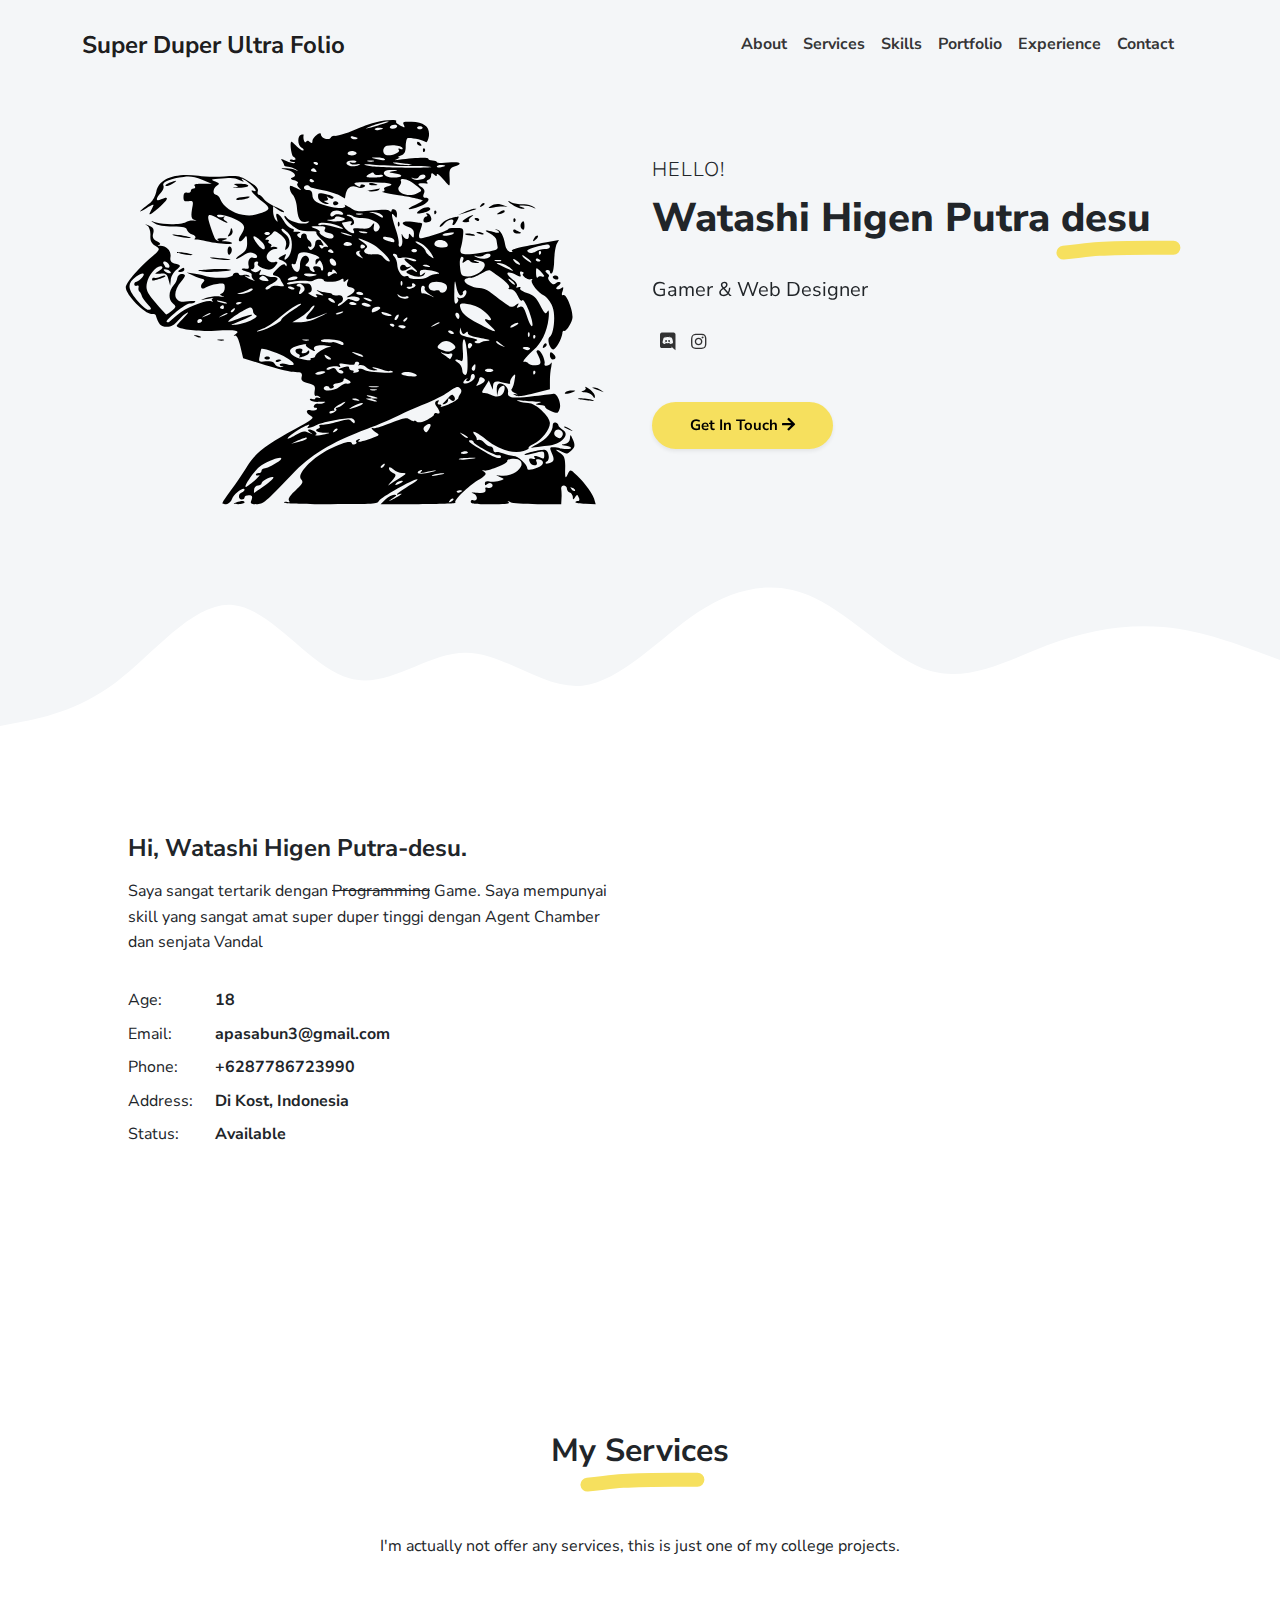
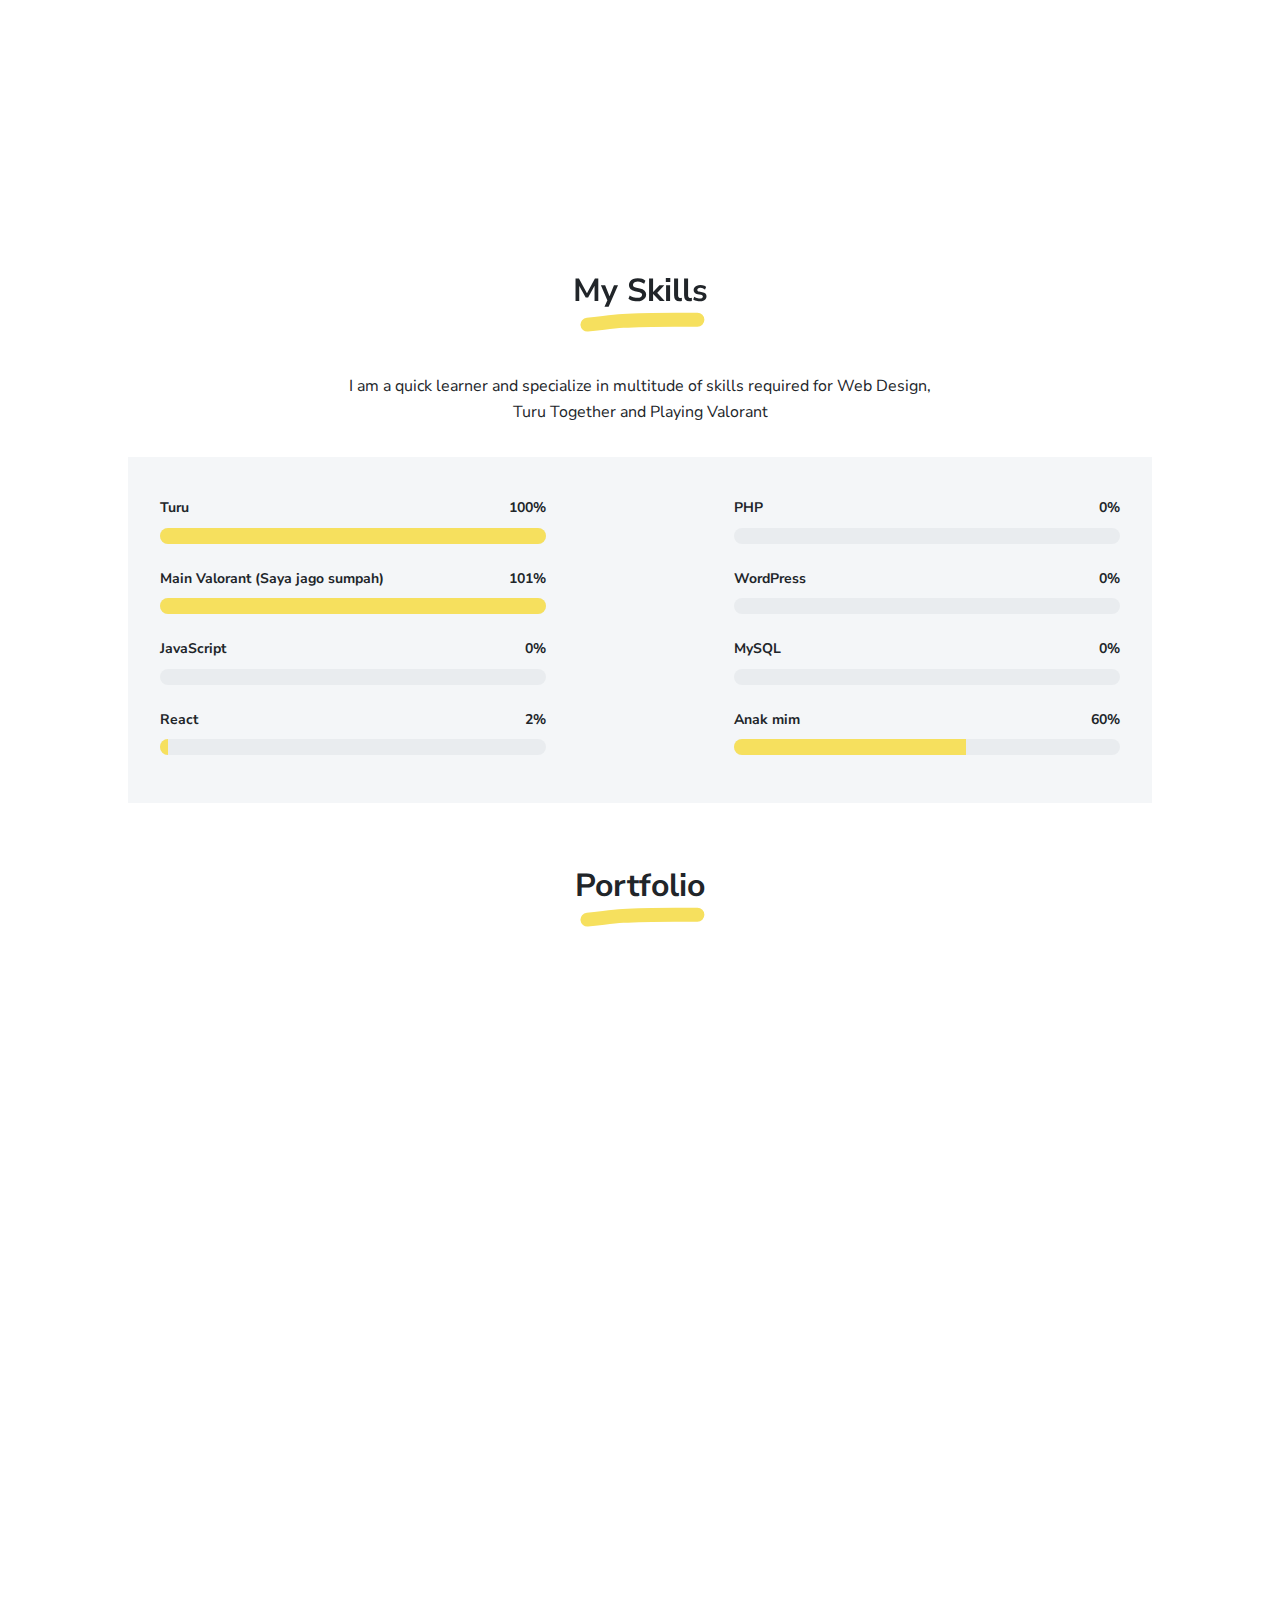
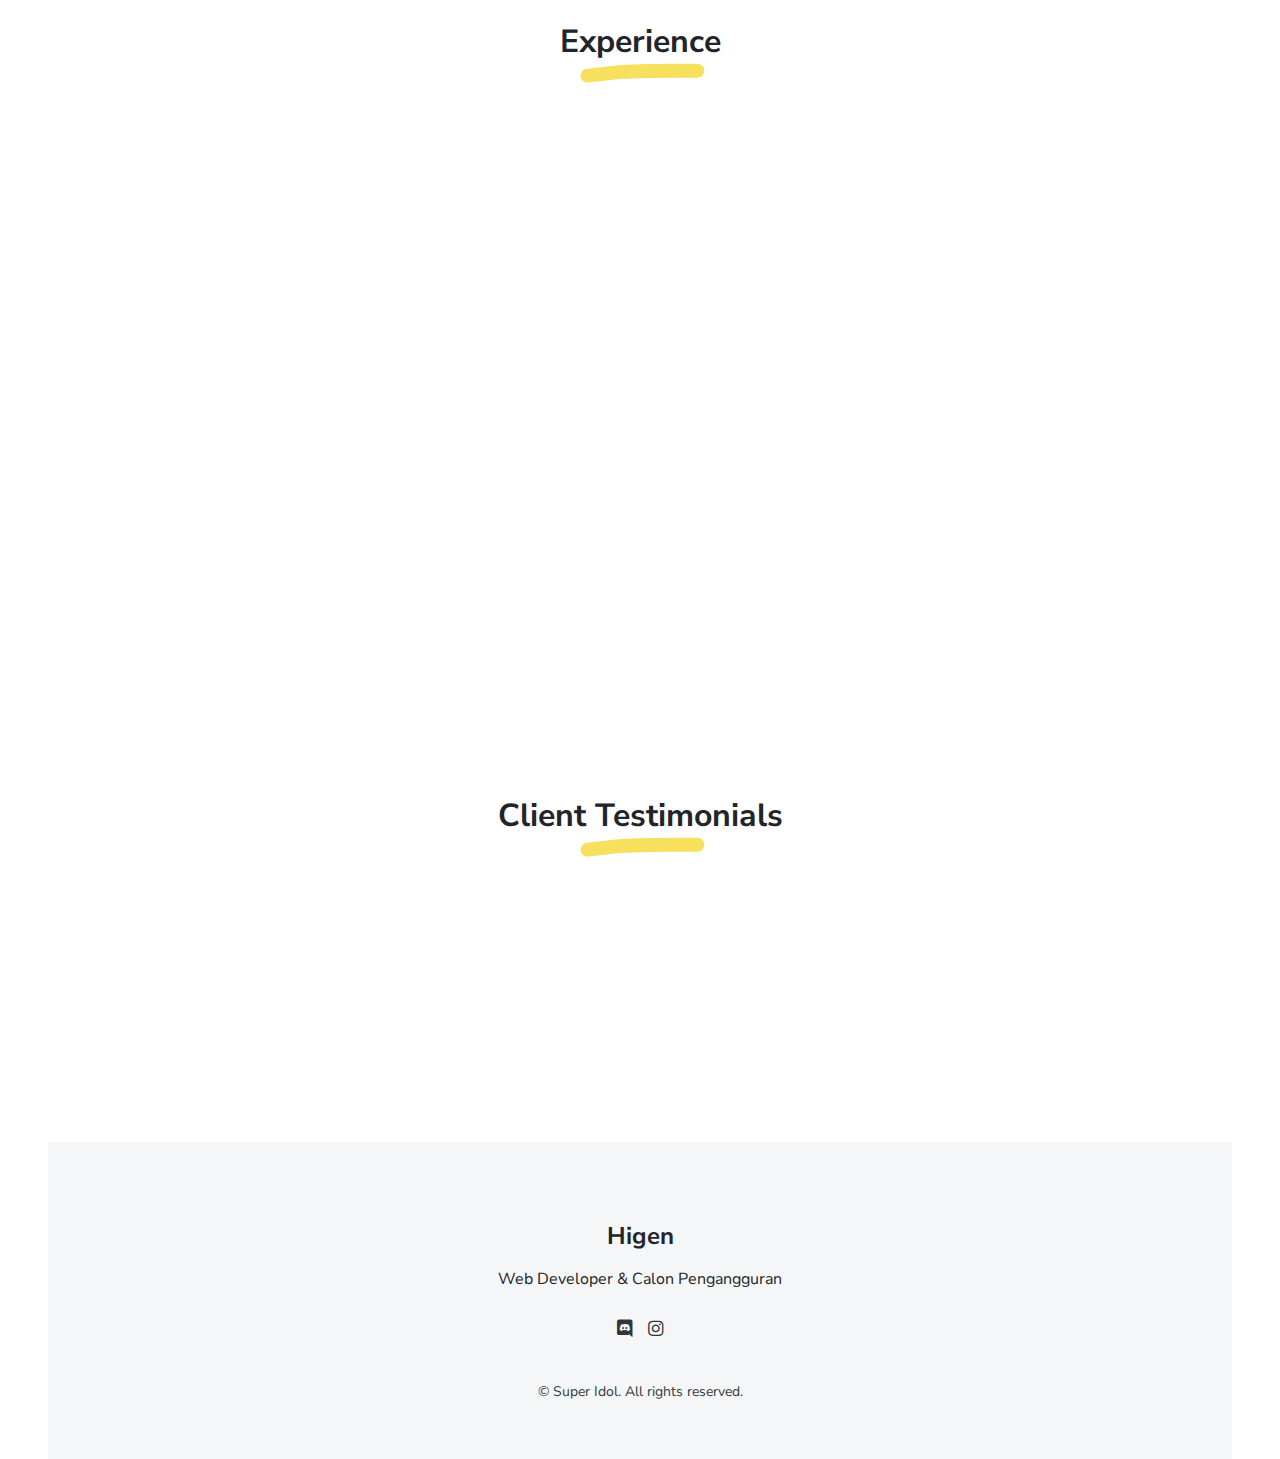
<file: Tugas Lab PW6/index.html>
<!DOCTYPE html>
<!-- upto 2 directory depth-->
<html lang="en-US">
  <head>
    <meta charset="UTF-8">
    <meta http-equiv="X-UA-Compatible" content="IE=edge">
    <meta name="viewport" content="width=device-width, initial-scale=1">
    <title>Super Folio</title>
    <link rel="preconnect" href="https://fonts.gstatic.com" crossorigin="crossorigin"/>
    <link rel="preload" as="style" href="https://fonts.googleapis.com/css2?family=Nunito+Sans:wght@300;400;700;800&amp;display=swap"/>
    <link rel="stylesheet" href="https://fonts.googleapis.com/css2?family=Nunito+Sans:wght@300;400;700;800&amp;display=swap" media="print" onload="this.media='all'"/>
    <noscript>
      <link rel="stylesheet" href="https://fonts.googleapis.com/css2?family=Nunito+Sans:wght@300;400;700;800&amp;display=swap"/>
    </noscript>
    <link href="./css/font-awesome/css/all.min.css?ver=1.2.0" rel="stylesheet">
    <link href="./css/bootstrap-icons/bootstrap-icons.css?ver=1.2.0" rel="stylesheet">
    <link href="./css/bootstrap.min.css?ver=1.2.0" rel="stylesheet">
    <link href="./css/aos.css?ver=1.2.0" rel="stylesheet">
    <link href="./css/main.css?ver=1.2.0" rel="stylesheet">
    <noscript>
      <style type="text/css">
        [data-aos] {
            opacity: 1 !important;
            transform: translate(0) scale(1) !important;
        }
      </style>
    </noscript>
  </head>
  <body id="top">
    <header class="bg-light">
      <nav class="navbar navbar-expand-lg navbar-light bg-light" id="header-nav" role="navigation">
        <div class="container"><a class="link-dark navbar-brand site-title mb-0" href="#">Super Duper Ultra Folio</a>
          <button class="navbar-toggler" type="button" data-bs-toggle="collapse" data-bs-target="#navbarSupportedContent" aria-controls="navbarSupportedContent" aria-expanded="false" aria-label="Toggle navigation"><span class="navbar-toggler-icon"></span></button>
          <div class="collapse navbar-collapse" id="navbarSupportedContent">
            <ul class="navbar-nav ms-auto me-2">
              <li class="nav-item"><a class="nav-link" href="#about">About</a></li>
              <li class="nav-item"><a class="nav-link" href="#services">Services</a></li>
              <li class="nav-item"><a class="nav-link" href="#skills">Skills</a></li>
              <li class="nav-item"><a class="nav-link" href="#portfolio">Portfolio</a></li>
              <li class="nav-item"><a class="nav-link" href="#experience">Experience</a></li>
              <li class="nav-item"><a class="nav-link" href="contact.html">Contact</a></li>
            </ul>
          </div>
        </div>
      </nav>
    </header>
    <div class="page-content">
      <div id="content">
<header>
  <div class="cover bg-light">
    <div class="container px-3">
      <div class="row">
        <div class="col-lg-6 p-2"><img class="img-fluid" src="images/illustrations/download.svg" alt="hello"/></div>
        <div class="col-lg-6">
          <div class="mt-5">
            <p class="lead text-uppercase mb-1">Hello!</p>
            <h1 class="intro-title marker" data-aos="fade-left" data-aos-delay="50">Watashi Higen Putra desu</h1>
            <p class="lead fw-normal mt-3" data-aos="fade-up" data-aos-delay="100">Gamer & Web Designer</p>
            <div class="social-nav" data-aos="fade-up" data-aos-delay="200">
              <nav role="navigation">
                <ul class="nav justify-content-left">
                  <li class="nav-item"><a class="nav-link" href="https://discordapp.com/users/464229688387305474" title="Discord"><i class="fab fa-discord"></i><span class="menu-title sr-only">Discord</span></a></li>
                  <li class="nav-item"><a class="nav-link" href="https://www.instagram.com/lreeee__/?hl=id" title="Instagram"><i class="fab fa-instagram"></i><span class="menu-title sr-only">Instagram</span></a></li>
                </ul>
              </nav>
            </div>
            <div class="mt-3" data-aos="fade-up" data-aos-delay="200"><a class="btn btn-primary shadow-sm mt-1 hover-effect" href="#contact">Get In Touch <i class="fas fa-arrow-right"></i></a></div>
          </div>
        </div>
      </div>
    </div>
  </div>
  <div class="wave-bg"></div>
</header>
<div class="section pt-4 px-3 px-lg-4" id="about">
  <div class="container-narrow">
    <div class="row">
      <div class="col-md-6">
        <h2 class="h4 my-2">Hi, Watashi Higen Putra-desu.</h2>
        <p>Saya sangat tertarik dengan <strike>Programming</strike> Game. Saya mempunyai skill yang sangat amat super duper tinggi dengan Agent Chamber dan senjata Vandal</p>
        <div class="row mt-3">
          <div class="col-sm-2">
            <div class="pb-1">Age:</div>
          </div>
          <div class="col-sm-10">
            <div class="pb-1 fw-bolder">18</div>
          </div>
          <div class="col-sm-2">
            <div class="pb-1">Email:</div>
          </div>
          <div class="col-sm-10">
            <div class="pb-1 fw-bolder">apasabun3@gmail.com</div>
          </div>
          <div class="col-sm-2">
            <div class="pb-1">Phone:</div>
          </div>
          <div class="col-sm-10">
            <div class="pb-1 fw-bolder">+6287786723990</div>
          </div>
          <div class="col-sm-2">
            <div class="pb-1">Address:</div>
          </div>
          <div class="col-sm-10">
            <div class="pb-1 fw-bolder">Di Kost, Indonesia</div>
          </div>
          <div class="col-sm-2">
            <div class="pb-1">Status:</div>
          </div>
          <div class="col-sm-10">
            <div class="pb-1 fw-bolder">Available</div>
          </div>
        </div>
      </div>
      <div class="col-md-5 offset-md-1" data-aos="fade-left" data-aos-delay="100"><img class="avatar img-fluid mt-2" src="images/avatar.jpg" width="400" height="400" alt="Walter Patterson"/></div>
    </div>
  </div>
</div>
<div class="section px-3 px-lg-4 pt-5" id="services">
  <div class="container-narrow">
    <div class="text-center mb-5">
      <h2 class="marker marker-center">My Services</h2>
    </div>
    <div class="text-center">
      <p class="mx-auto mb-3" style="max-width:600px"> I'm actually not offer any services, this is just one of my college projects.</p>
    </div>
    <div class="row py-3">
      <div class="col-md-3 text-center" data-aos="fade-up" data-aos-delay="100"><img class="mb-2" src="images/services/web-design.svg" width="96" height="96" alt="web design"/>
        <div class="h5">Web Design</div>
      </div>
      <div class="col-md-3 text-center" data-aos="fade-up" data-aos-delay="200"><img class="mb-2" src="images/services/YTTH.svg" width="96" height="96" alt="graphic design"/>
        <div class="h5">aq sukak mim</div>
      </div>
      <div class="col-md-3 text-center" data-aos="fade-up" data-aos-delay="300"><img class="mb-2" src="images/services/bed.svg" width="96" height="96" alt="ui-ux"/>
        <div class="h5">Turu Bareng</div>
      </div>
      <div class="col-md-3 text-center" data-aos="fade-up" data-aos-delay="400"><img class="mb-2" src="images/services/joypad.svg" width="96" height="96" alt="app development"/>
        <div class="h5">Gemer</div>
      </div>
    </div>
  </div>
</div>
<div class="section px-3 px-lg-4 pt-5" id="skills">
  <div class="container-narrow">
    <div class="text-center mb-5">
      <h2 class="marker marker-center">My Skills</h2>
    </div>
    <div class="text-center">
      <p class="mx-auto mb-3" style="max-width:600px">I am a quick learner and specialize in multitude of skills required for Web Design, Turu Together and Playing Valorant</p>
    </div>
    <div class="bg-light p-3">
      <div class="row">
        <div class="col-md-5">
          <div class="py-1">
            <div class="d-flex text-small fw-bolder"><span class="me-auto">Turu</span><span>100%</span></div>
            <div class="progress my-1">
              <div class="progress-bar bg-primary" role="progressbar" data-aos="zoom-in-right" data-aos-delay="100" data-aos-anchor=".skills-section" style="width: 100%" aria-valuenow="90" aria-valuemin="0" aria-valuemax="100"></div>
            </div>
          </div>
          <div class="py-1">
            <div class="d-flex text-small fw-bolder"><span class="me-auto">Main Valorant (Saya jago sumpah)</span><span>101%</span></div>
            <div class="progress my-1">
              <div class="progress-bar bg-primary" role="progressbar" data-aos="zoom-in-right" data-aos-delay="200" data-aos-anchor=".skills-section" style="width: 100%" aria-valuenow="90" aria-valuemin="0" aria-valuemax="100"></div>
            </div>
          </div>
          <div class="py-1">
            <div class="d-flex text-small fw-bolder"><span class="me-auto">JavaScript</span><span>0%</span></div>
            <div class="progress my-1">
              <div class="progress-bar bg-primary" role="progressbar" data-aos="zoom-in-right" data-aos-delay="300" data-aos-anchor=".skills-section" style="width: 0%" aria-valuenow="80" aria-valuemin="0" aria-valuemax="100"></div>
            </div>
          </div>
          <div class="py-1">
            <div class="d-flex text-small fw-bolder"><span class="me-auto">React</span><span>2%</span></div>
            <div class="progress my-1">
              <div class="progress-bar bg-primary" role="progressbar" data-aos="zoom-in-right" data-aos-delay="300" data-aos-anchor=".skills-section" style="width: 2%" aria-valuenow="75" aria-valuemin="0" aria-valuemax="100"></div>
            </div>
          </div>
        </div>
        <div class="col-md-5 offset-md-2">
          <div class="py-1">
            <div class="d-flex text-small fw-bolder"><span class="me-auto">PHP</span><span>0%</span></div>
            <div class="progress my-1">
              <div class="progress-bar bg-primary" role="progressbar" data-aos="zoom-in-right" data-aos-delay="400" data-aos-anchor=".skills-section" style="width: 0%" aria-valuenow="70" aria-valuemin="0" aria-valuemax="100"></div>
            </div>
          </div>
          <div class="py-1">
            <div class="d-flex text-small fw-bolder"><span class="me-auto">WordPress</span><span>0%</span></div>
            <div class="progress my-1">
              <div class="progress-bar bg-primary" role="progressbar" data-aos="zoom-in-right" data-aos-delay="500" data-aos-anchor=".skills-section" style="width: 0%" aria-valuenow="70" aria-valuemin="0" aria-valuemax="100"></div>
            </div>
          </div>
          <div class="py-1">
            <div class="d-flex text-small fw-bolder"><span class="me-auto">MySQL</span><span>0%</span></div>
            <div class="progress my-1">
              <div class="progress-bar bg-primary" role="progressbar" data-aos="zoom-in-right" data-aos-delay="600" data-aos-anchor=".skills-section" style="width: 0%" aria-valuenow="60" aria-valuemin="0" aria-valuemax="100"></div>
            </div>
          </div>
          <div class="py-1">
            <div class="d-flex text-small fw-bolder"><span class="me-auto">Anak mim</span><span>60%</span></div>
            <div class="progress my-1">
              <div class="progress-bar bg-primary" role="progressbar" data-aos="zoom-in-right" data-aos-delay="600" data-aos-anchor=".skills-section" style="width: 60%" aria-valuenow="60" aria-valuemin="0" aria-valuemax="100"></div>
            </div>
          </div>
        </div>
      </div>
    </div>
  </div>
</div>
<div class="section px-2 px-lg-4 pt-5" id="portfolio">
  <div class="container">
    <div class="text-center mb-5">
      <h2 class="marker marker-center">Portfolio </h2>
    </div>
    <div class="grid bp-gallery pb-3" data-aos="zoom-in-up" data-aos-delay="100">
      <div class="grid-sizer"></div>
      <div class="grid-item"><a href="https://dribbble.com">
          <figure class="portfolio-item"><img src="images/portfolio/1-small.gif" data-bp="images/portfolio/1.gif"/>
            <figcaption>
              <h4 class="h5 mb-0">Meme</h4>
              <div>👆😅</div>
            </figcaption>
          </figure></a></div>
      <div class="grid-item"><a href="https://github.com">
          <figure class="portfolio-item"><img src="images/portfolio/22-small.jpg" data-bp="images/portfolio/22.jpg" data-caption="Example of an optional caption."/>
            <figcaption> 
              <h4 class="h5 mb-0">Meme Jugak</h4>
              <div>👆😅</div>
            </figcaption>
          </figure></a></div>
      <div class="grid-item"><a href="https://www.youtube.com/watch?v=USOWE7wu758&ab_channel=M%C3%BAsicadeNinar-Topic">
          <figure class="portfolio-item"><img src="images/portfolio/turu-small.jpg" data-bp="images/portfolio/turu.jpg" data-caption="Example of an optional caption."/>
            <figcaption> 
              <h4 class="h5 mb-0">Tuwu brg UwU</h4>
              <div>Pncet ini yh</div>
            </figcaption>
          </figure></a></div>
      <div class="grid-item"><a href="https://www.steam.com/">
          <figure class="portfolio-item"><img src="images/portfolio/gamer.jpg" data-bp="images/portfolio/gamer.jpg"/>
            <figcaption>
              <h4 class="h5 mb-0">Gamer</h4>
              <div>Game Afh Ajh</div>
            </figcaption>
          </figure></a></div>
      <div class="grid-item"><a href="https://Valorant.com/">
          <figure class="portfolio-item"><img src="images/portfolio/valorant.jfif" data-bp="images/portfolio/valorant.jfif"/>
            <figcaption>
              <h4 class="h5 mb-0">Jago Main Valorant</h4>
              <div>Pernah Ascendant</div>
            </figcaption>
          </figure></a></div>
                <div class="grid-item"><a href="https://www.android.com/">
          <figure class="portfolio-item"><img src="images/portfolio/6-small.png" data-bp="images/portfolio/6.jpg"/>
            <figcaption>
              <h4 class="h5 mb-0">App Development</h4>
              <div>Android</div>
            </figcaption>
          </figure></a></div>
      <div class="grid-item"><a href="http://127.0.0.1:5500/index.html">
          <figure class="portfolio-item"><img src="images/portfolio/web.png" data-bp="images/portfolio/web.png"/>
            <figcaption>
              <h4 class="h5 mb-0">Web Design</h4>
              <div>Inih Buktinya Lgi Buat</div>
            </figcaption>
          </figure></a></div>
    </div>
  </div>
</div>
<div class="section px-3 px-lg-4 pt-5" id="experience">
  <div class="container-narrow">
    <div class="text-center mb-5">
      <h2 class="marker marker-center">Experience</h2>
    </div>
    <div class="row">
      <div class="col-md-6">
        <div class="card mb-3" data-aos="fade-right" data-aos-delay="100">
          <div class="card-header px-3 py-2">
            <div class="d-flex justify-content-between">
              <div>
                <h3 class="h5 mb-1">Web Design</h3>
                <div class="text-muted text-small">Designer<small>(Hari ini)</small></div>
              </div><img src="images/services/ui-ux.svg" width="48" height="48" alt="ui-ux"/>
            </div>
          </div>
          <div class="card-body px-3 py-2">
            <p>Leverage agile frameworks to provide a robust synopsis for high level overviews. Iterative approaches to corporate strategy foster collaborative thinking to further the overall value proposition.</p>
            <p>Organically grow the holistic world view of disruptive innovation via workplace diversity and empowerment.</p>
          </div>
        </div>
      </div>
      <div class="col-md-6">
        <div class="card mb-3" data-aos="fade-left" data-aos-delay="300">
          <div class="card-header px-3 py-2">
            <div class="d-flex justify-content-between">
              <div>
                <h3 class="h5 mb-1">Memer</h3>
                <div class="text-muted text-small">Memer<small>(2003-Now)</small></div>
              </div><img src="images/services/YTTH.svg" width="48" height="48" alt="app development"/>
            </div>
          </div>
          <div class="card-body px-3 py-2">
            <p>Memer since I was born</p>
          </div>
        </div>
      </div>
      <div class="col-md-6">
        <div class="card mb-3" data-aos="fade-right" data-aos-delay="200">
          <div class="card-header px-3 py-2">
            <div class="d-flex justify-content-between">
              <div>
                <h3 class="h5 mb-1">Turu</h3>
              </div><img src="images/services/bed.svg" width="48" height="48" alt="web design"/>
            </div>
          </div>
          <div class="card-body px-3 py-2">
            <p>Specialize in sleeping since I Was born</p>
          </div>
        </div>
      </div>
      <div class="col-md-6">
        <div class="card mb-3" data-aos="fade-left" data-aos-delay="400">
          <div class="card-header px-3 py-2">
            <div class="d-flex justify-content-between">
              <div>
                <h3 class="h5 mb-1">Gamer</h3>
                <div class="text-muted text-small">Coder Inc. <small>(2020-2021)</small></div>
              </div><img src="images/services/joypad.svg" width="48" height="48" alt="full stack"/>
            </div>
          </div>
          <div class="card-body px-3 py-2">
            <p>A Gamer since I was a child.</p>
            <p>I'm professionalize In FPS, Open World, RPG and Multiplayer genre</p>
          </div>
        </div>
      </div>
    </div>
  </div>
</div>
<div class="section px-3 px-lg-4 pt-5" id="testimonials">
  <div class="container-narrow">
    <div class="text-center mb-5">
      <h2 class="marker marker-center">Client Testimonials</h2>
    </div>
    <div class="row"> 
      <div class="col-md-6 mb-5" data-aos="fade-right" data-aos-delay="100">
        <div class="d-flex ms-md-3"><span><i class="fas fa-2x fa-quote-left"></i></span><span class="m-2">Afh iyh Higen seorang hengker?</span></div>
        <div class="d-flex justify-content-end align-items-end">
          <div class="text-end me-2">
            <div class="fw-bolder">YTTA</div>
            <div class="text-small">CEO / Gemer sebuah perusahaan di Jerman</div>
          </div><img class="me-md-3 rounded" src="images/testimonials/client1.jpg" width="96" height="96" alt="client 1"/>
        </div>
      </div>
      <div class="col-md-6 mb-5" data-aos="fade-left" data-aos-delay="300">
        <div class="d-flex ms-md-3"><span><i class="fas fa-2x fa-quote-left"></i></span><span class="m-2">Higen sangat bertalenta!! 100/10 recommended. Kalau mau booking harus nunggu di talenta yh 😇</span></div>
        <div class="d-flex justify-content-end align-items-end">
          <div class="text-end me-2">
            <div class="fw-bolder">Alexander Graham Kam</div>
            <div class="text-small">Pengangguran</div>
          </div><img class="me-md-3 rounded" src="images/testimonials/client2.jpeg" width="96" height="96" alt="client 1"/>
        </div>
    </div>
  </div>
</div>
<footer class="pt-4 pb-4 text-center bg-light">
  <div class="container">
    <div class="my-3">
      <div class="h4">Higen</div>
      <p>Web Developer & Calon Pengangguran</p>
      <div class="social-nav">
        <nav role="navigation">
          <ul class="nav justify-content-center">
            <li class="nav-item"><a class="nav-link" href="https://discordapp.com/users/464229688387305474" title="Discord"><i class="fab fa-discord"></i><span class="menu-title sr-only">Discord</span></a></li>
            <li class="nav-item"><a class="nav-link" href="https://www.instagram.com/lreeee__/?hl=id" title="Instagram"><i class="fab fa-instagram"></i><span class="menu-title sr-only">Instagram</span></a></li>
          </ul>
        </nav>
      </div>
    </div>
    <div class="text-small text-secondary">
      <div class="mb-1">&copy; Super Idol. All rights reserved.</div>

  </div>
</footer></div>
    </div>
    <div id="scrolltop"><a class="btn btn-secondary" href="#top"><span class="icon"><i class="fas fa-angle-up fa-x"></i></span></a></div>
    <script src="./scripts/imagesloaded.pkgd.min.js?ver=1.2.0"></script>
    <script src="./scripts/masonry.pkgd.min.js?ver=1.2.0"></script>
    <script src="./scripts/BigPicture.min.js?ver=1.2.0"></script>
    <script src="./scripts/purecounter.min.js?ver=1.2.0"></script>
    <script src="./scripts/bootstrap.bundle.min.js?ver=1.2.0"></script>
    <script src="./scripts/aos.min.js?ver=1.2.0"></script>
    <script src="./scripts/main.js?ver=1.2.0"></script>
  </body>
</html>
</file>
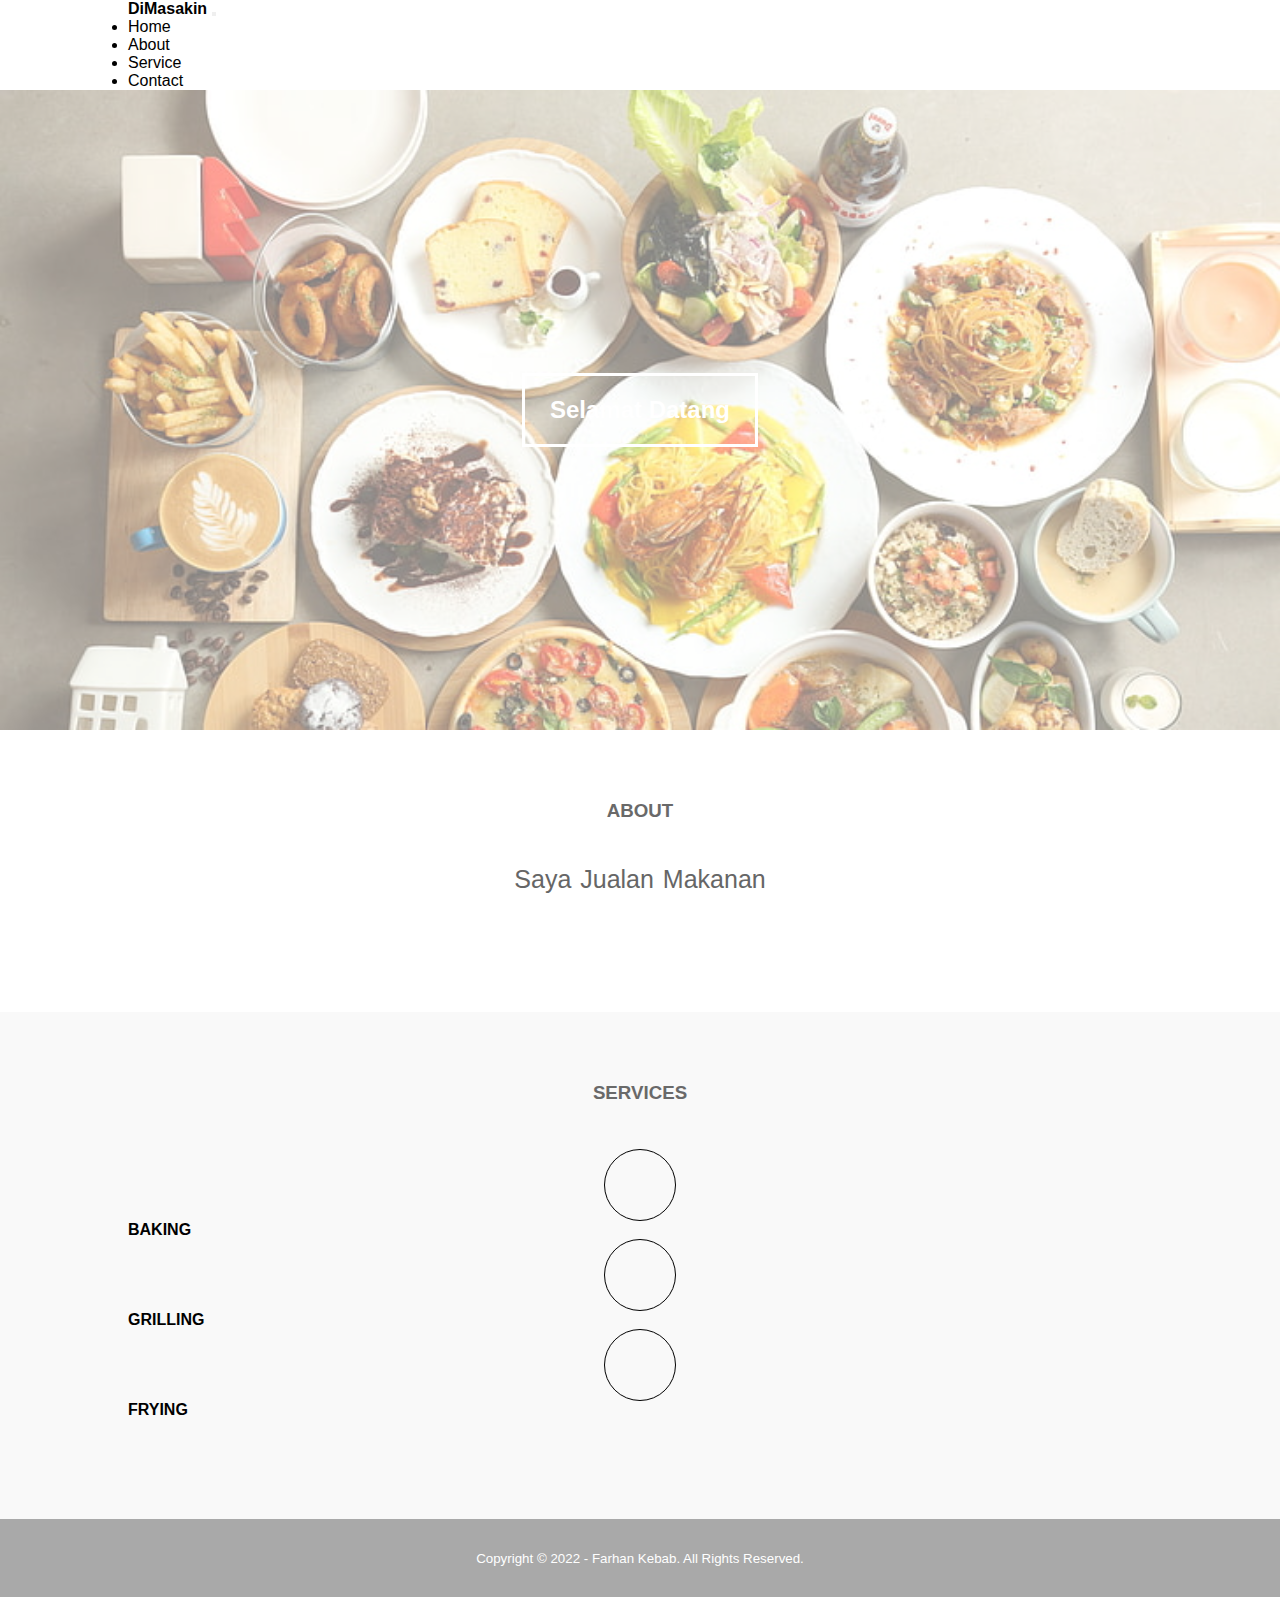
<file: UTS Lab 6 PW/index.html>
<!DOCTYPE html>
<html>
<head>
	<meta charset="utf-8">
	<meta name="viewport" content="width=device-width, initial-scale=1">
	<title>Home</title>
	<link rel="stylesheet" type="text/css" href="css/style.css">
    <link rel="stylesheet" href="https://cdn.jsdelivr.net/npm/bootstrap@4.6.2/dist/css/bootstrap.min.css" integrity="sha384-xOolHFLEh07PJGoPkLv1IbcEPTNtaed2xpHsD9ESMhqIYd0nLMwNLD69Npy4HI+N" crossorigin="anonymous">
	<link href="https://rawcdn.githack.com/hung1001/font-awesome-pro-v6/44659d9/css/all.min.css" rel="stylesheet" type="text/css" />
	<script src="https://code.jquery.com/jquery-3.5.1.min.js" integrity="sha256-9/aliU8dGd2tb6OSsuzixeV4y/faTqgFtohetphbbj0=" crossorigin="anonymous"></script>
</head>
<body>
	<!-- loader -->
	<div class="preloader">
		<div class="loading">
		  <img src="spongebob-dancing.gif" width="100">
		  <p>Mohon Ditunggu yh</p>
		</div>
	  </div>
	    <!-- Navbar -->
		<nav class="navbar navbar-expand-lg navbar-dark bg-primary shadow-sm fixed-top" >
			<div class="container">
			  <a class="navbar-brand" href="#">
				<strong>DiMasakin</strong>
			  </a>
			  <button class="navbar-toggler" type="button" data-bs-toggle="collapse" data-bs-target="#navbarNav" aria-controls="navbarNav" 
			  aria-expanded="false" aria-label="Toggle navigation">
				<span class="navbar-toggler-icon"></span>
			  </button>
			  <div class="collapse navbar-collapse" id="navbarNav">
				<ul class="navbar-nav ms-auto">
				  <li class="nav-item">
					<a class="nav-link active" aria-current="page" href="#">Home</a>
				  </li>
				  <li class="nav-item">
					<a class="nav-link" href="about.html">About</a>
				  </li>
				  <li class="nav-item">
					<a class="nav-link" href="service.html">Service</a>
				  </li>
				  <li class="nav-item">
					<a class="nav-link" href="contact.html">Contact</a>
				  </li>
				</ul>
			  </div>
			</div>
		  </nav>
		  <!-- Akhir Navbar -->

	
	<!-- banner -->
	<section class="banner">
		<h2>Selamat Datang</h2>
	</section>

	<!-- about -->
	<section class="about">
		<div class="container">
			<h3>ABOUT</h3>
			<p>Saya Jualan Makanan</p>
		</div>
	</section>

	<!-- service -->
	<section class="service">
		<div class="container">
			<h3>SERVICES</h3>
			<div class="row justify-content-center text-center">
				<div class="col-4">
					<div class="icon"><i class="fa-solid fa-baguette"></i></div>
					<h4>BAKING</h4>
				</div>
				<div class="col-4">
					<div class="icon"><i class="fa-solid fa-grill-hot"></i></div>
					<h4>GRILLING</h4>
				</div>
				<div class="col-4">
					<div class="icon"><i class="fas fa-edit"></i></div>
					<h4>FRYING</h4>
				</div>
			</div>
		</div>
	</section>

	<!-- footer -->
	<footer>
		<div class="container">
			<small>Copyright &copy; 2022 - Farhan Kebab. All Rights Reserved.</small>
		</div>
	</footer>

	<script type="text/javascript">
		$(document).ready(function(){
		$(".preloader").fadeOut();
		})
		</script>

</html>
</file>
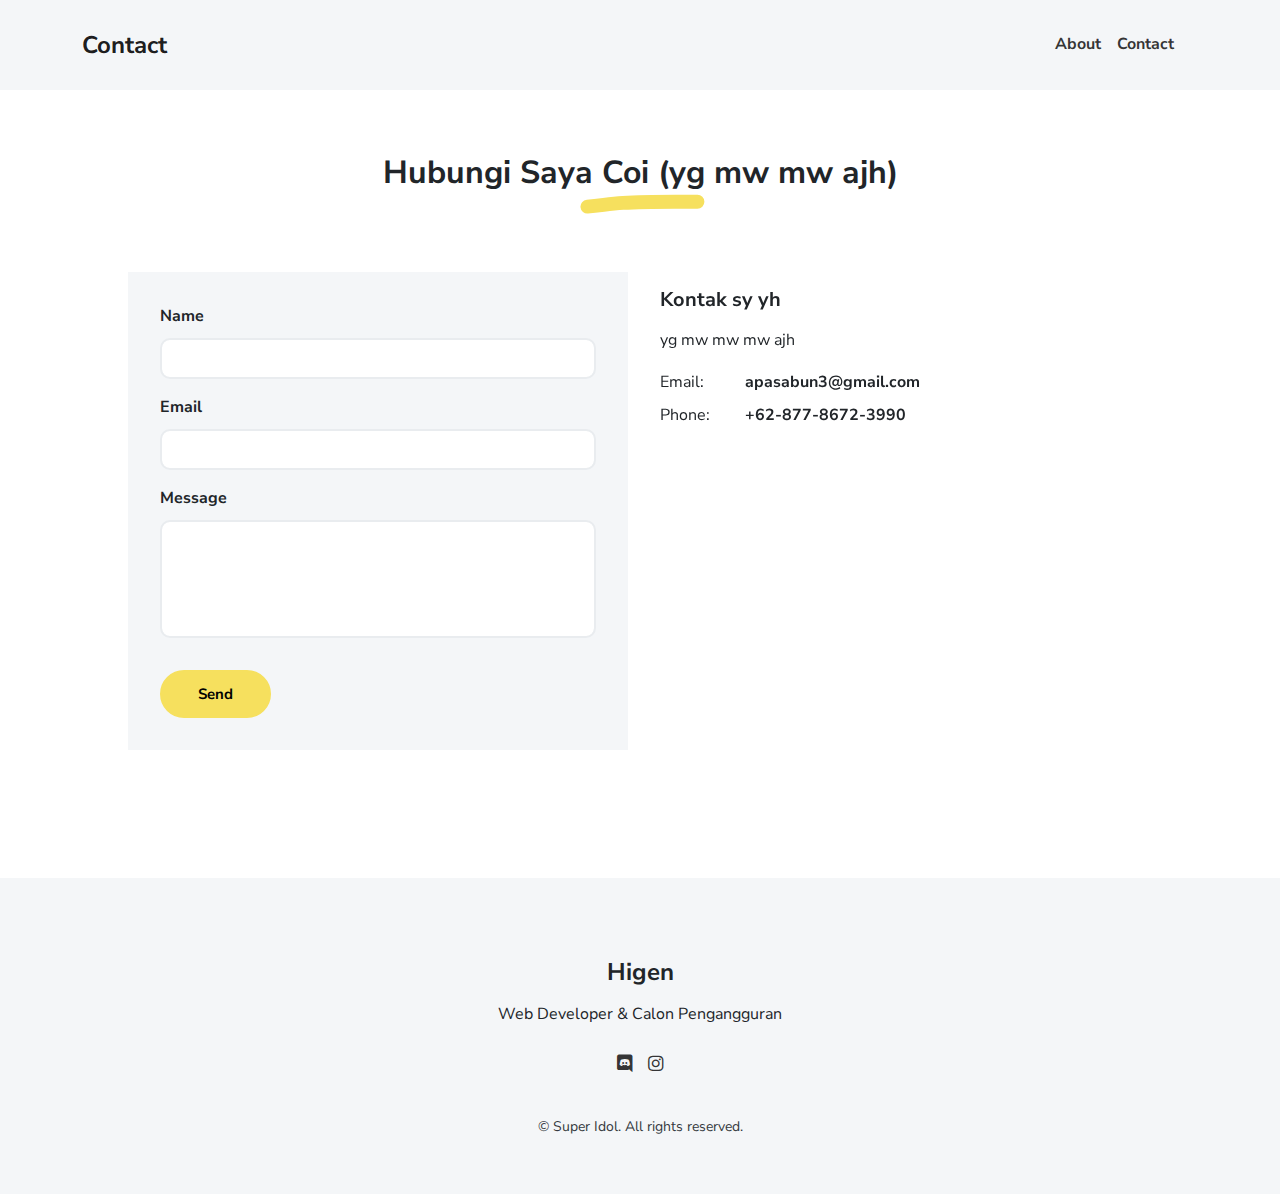
<file: Tugas Lab PW6/contact.html>
<!DOCTYPE html>
<!-- upto 2 directory depth-->
<html lang="en-US">
  <head>
    <meta charset="UTF-8">
    <meta http-equiv="X-UA-Compatible" content="IE=edge">
    <meta name="viewport" content="width=device-width, initial-scale=1">
    <title>Super Folio</title>
    <link rel="preconnect" href="https://fonts.gstatic.com" crossorigin="crossorigin"/>
    <link rel="preload" as="style" href="https://fonts.googleapis.com/css2?family=Nunito+Sans:wght@300;400;700;800&amp;display=swap"/>
    <link rel="stylesheet" href="https://fonts.googleapis.com/css2?family=Nunito+Sans:wght@300;400;700;800&amp;display=swap" media="print" onload="this.media='all'"/>
    <noscript>
      <link rel="stylesheet" href="https://fonts.googleapis.com/css2?family=Nunito+Sans:wght@300;400;700;800&amp;display=swap"/>
    </noscript>
    <link href="./css/font-awesome/css/all.min.css?ver=1.2.0" rel="stylesheet">
    <link href="./css/bootstrap-icons/bootstrap-icons.css?ver=1.2.0" rel="stylesheet">
    <link href="./css/bootstrap.min.css?ver=1.2.0" rel="stylesheet">
    <link href="./css/aos.css?ver=1.2.0" rel="stylesheet">
    <link href="./css/main.css?ver=1.2.0" rel="stylesheet">
    <noscript>
      <style type="text/css">
        [data-aos] {
            opacity: 1 !important;
            transform: translate(0) scale(1) !important;
        }
      </style>
    </noscript>
  </head>
  <body id="top">
    <header class="bg-light">
      <nav class="navbar navbar-expand-lg navbar-light bg-light" id="header-nav" role="navigation">
        <div class="container"><a class="link-dark navbar-brand site-title mb-0" href="#">Contact</a>
          <button class="navbar-toggler" type="button" data-bs-toggle="collapse" data-bs-target="#navbarSupportedContent" aria-controls="navbarSupportedContent" aria-expanded="false" aria-label="Toggle navigation"><span class="navbar-toggler-icon"></span></button>
          <div class="collapse navbar-collapse" id="navbarSupportedContent">
            <ul class="navbar-nav ms-auto me-2">
              <li class="nav-item"><a class="nav-link" href="index.html">About</a></li>
              <li class="nav-item"><a class="nav-link" href="index2.html">Contact</a></li>
            </ul>
          </div>
        </div>
      </nav>
    </header>
    <div class="page-content">
      <div id="content">
<header>
</header>
</div>
<div class="section px-2 px-lg-4 pb-4 pt-5 mb-5" id="contact">
  <div class="container-narrow">
    <div class="text-center mb-5">
      <h2 class="marker marker-center">Hubungi Saya Coi (yg mw mw ajh)</h2>
    </div>
    <div class="row">
      <div class="col-md-6" data-aos="zoom-in" data-aos-delay="100">
        <div class="bg-light my-2 p-3 pt-2"><form action="https://formspree.io/apasabun3@email.com"
    method="POST">
    <div class="form-group my-2">
      <label for="name" class="form-label fw-bolder">Name</label>
      <input class="form-control" type="text" id="name" name="name" required>
    </div>
    <div class="form-group my-2">
      <label for="email" class="form-label fw-bolder">Email</label>
      <input class="form-control" type="email" id="email" name="_replyto" required>
    </div>
  <div class="form-group my-2">
    <label for="message" class="form-label fw-bolder">Message</label>
    <textarea class="form-control" style="resize: none;" id="message" name="message" rows="4" required></textarea>
  </div>
  <button class="btn btn-primary mt-2" type="submit">Send</button>
</form>
        </div>
      </div>
      <div class="col-md-6" data-aos="fade-left" data-aos-delay="300">
        <div class="mt-3 px-1">
          <div class="h5">Kontak sy yh</div>
          <p> yg mw mw mw ajh </p>
        </div>
        <div class="mt-53 px-1">
          <div class="row"> 
            <div class="col-sm-2">
              <div class="pb-1">Email:</div>
            </div>
            <div class="col-sm-10">
              <div class="pb-1 fw-bolder">apasabun3@gmail.com</div>
            </div>
            <div class="col-sm-2">
              <div class="pb-1">Phone:</div>
            </div>
            <div class="col-sm-10">
              <div class="pb-1 fw-bolder">+62-877-8672-3990</div>
            </div>
          </div>
        </div>
      </div>
    </div>
  </div>
</div>
<footer class="pt-4 pb-4 text-center bg-light">
  <div class="container">
    <div class="my-3">
      <div class="h4">Higen</div>
      <p>Web Developer & Calon Pengangguran</p>
      <div class="social-nav">
        <nav role="navigation">
          <ul class="nav justify-content-center">
            <li class="nav-item"><a class="nav-link" href="https://discordapp.com/users/464229688387305474" title="Discord"><i class="fab fa-discord"></i><span class="menu-title sr-only">Discord</span></a></li>
            <li class="nav-item"><a class="nav-link" href="https://www.instagram.com/lreeee__/?hl=id" title="Instagram"><i class="fab fa-instagram"></i><span class="menu-title sr-only">Instagram</span></a></li>
          </ul>
        </nav>
      </div>
    </div>
    <div class="text-small text-secondary">
      <div class="mb-1">&copy; Super Idol. All rights reserved.</div>

  </div>
</footer></div>
    </div>
    <div id="scrolltop"><a class="btn btn-secondary" href="#top"><span class="icon"><i class="fas fa-angle-up fa-x"></i></span></a></div>
    <script src="./scripts/imagesloaded.pkgd.min.js?ver=1.2.0"></script>
    <script src="./scripts/masonry.pkgd.min.js?ver=1.2.0"></script>
    <script src="./scripts/BigPicture.min.js?ver=1.2.0"></script>
    <script src="./scripts/purecounter.min.js?ver=1.2.0"></script>
    <script src="./scripts/bootstrap.bundle.min.js?ver=1.2.0"></script>
    <script src="./scripts/aos.min.js?ver=1.2.0"></script>
    <script src="./scripts/main.js?ver=1.2.0"></script>
  </body>
</html>
</file>
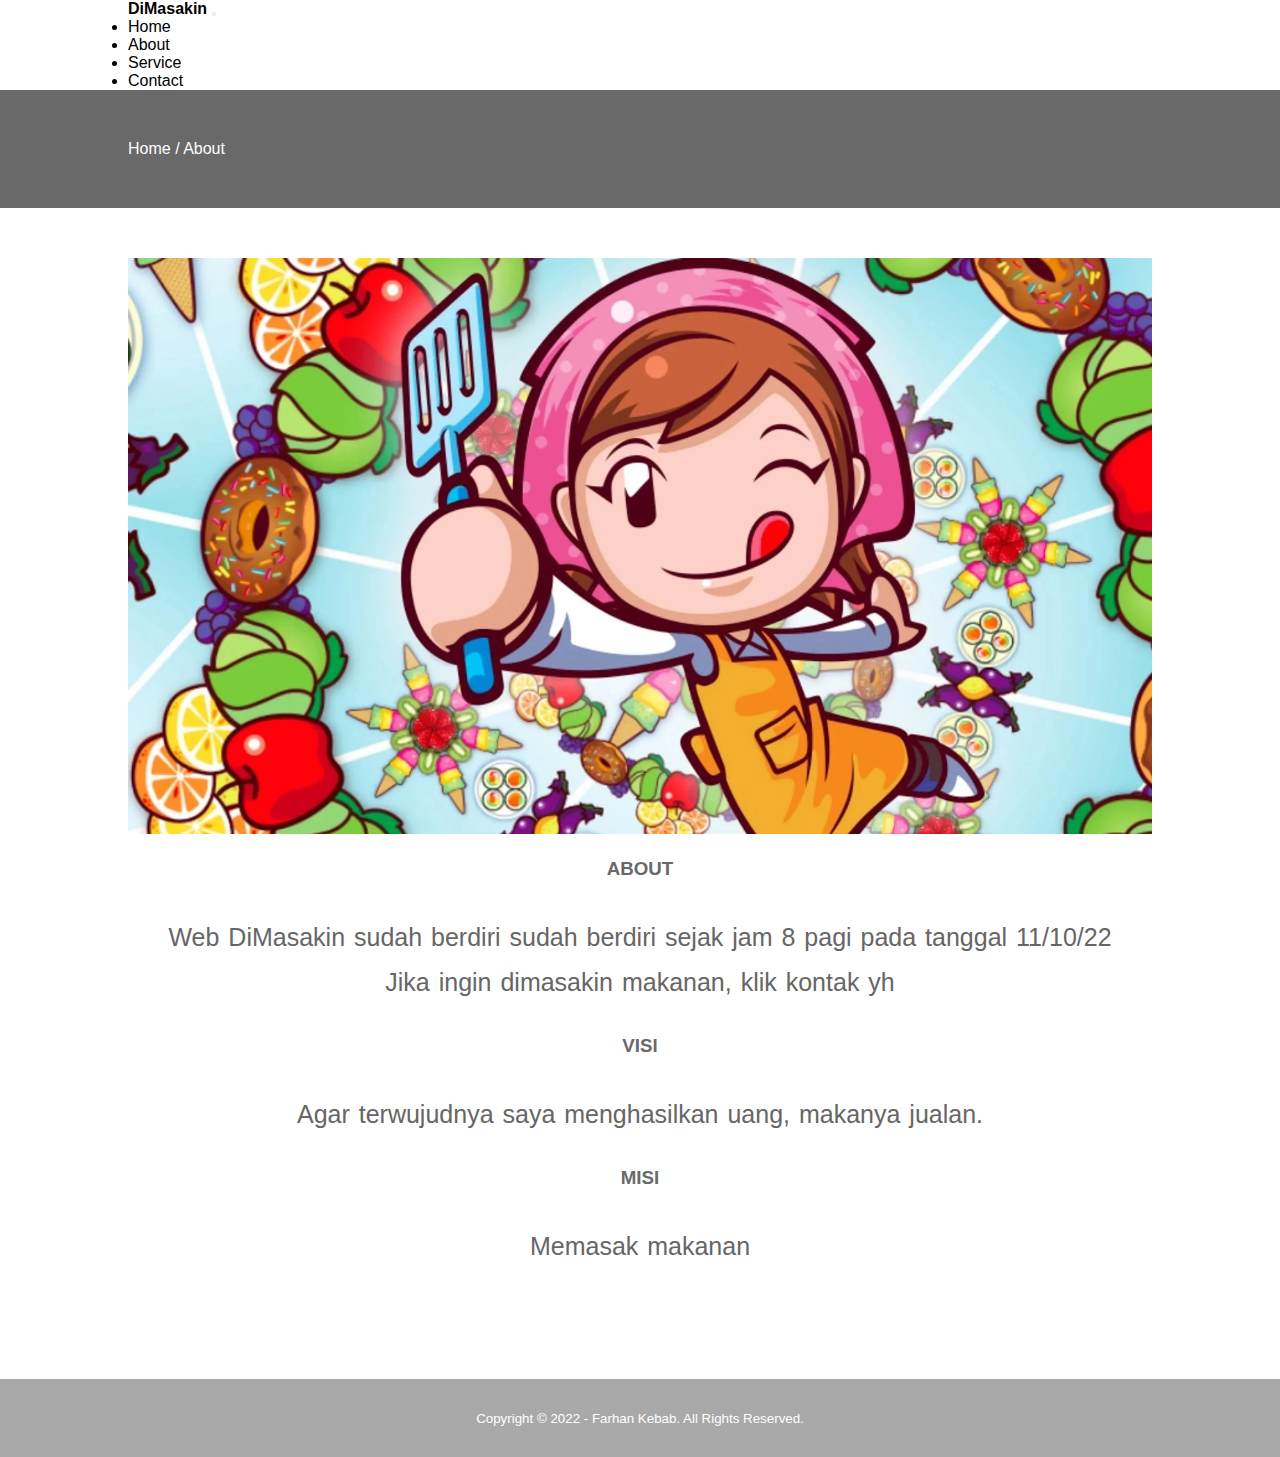
<file: UTS Lab 6 PW/about.html>
<!DOCTYPE html>
<html>
<head>
	<meta charset="utf-8">
	<meta name="viewport" content="width=device-width, initial-scale=1">
	<title>About</title>
	<link rel="stylesheet" type="text/css" href="css/style.css">
    <link rel="stylesheet" href="https://cdn.jsdelivr.net/npm/bootstrap@4.6.2/dist/css/bootstrap.min.css" integrity="sha384-xOolHFLEh07PJGoPkLv1IbcEPTNtaed2xpHsD9ESMhqIYd0nLMwNLD69Npy4HI+N" crossorigin="anonymous">
	<link href="https://rawcdn.githack.com/hung1001/font-awesome-pro-v6/44659d9/css/all.min.css" rel="stylesheet" type="text/css" />
	<script src="https://code.jquery.com/jquery-3.5.1.min.js" integrity="sha256-9/aliU8dGd2tb6OSsuzixeV4y/faTqgFtohetphbbj0=" crossorigin="anonymous"></script>
<body>
	<!-- loader -->
	<div class="preloader">
		<div class="loading">
		  <img src="spongebob-dancing.gif" width="100">
		  <p>Mohon Ditunggu yh</p>
		</div>
	  </div>

	    <!-- Navbar -->
		<nav class="navbar navbar-expand-lg navbar-dark bg-primary shadow-sm fixed-top" >
			<div class="container">
			  <a class="navbar-brand" href="#">
				<strong>DiMasakin</strong>
			  </a>
			  <button class="navbar-toggler" type="button" data-bs-toggle="collapse" data-bs-target="#navbarNav" aria-controls="navbarNav" 
			  aria-expanded="false" aria-label="Toggle navigation">
				<span class="navbar-toggler-icon"></span>
			  </button>
			  <div class="collapse navbar-collapse" id="navbarNav">
				<ul class="navbar-nav ms-auto">
				  <li class="nav-item">
					<a class="nav-link" href="index.html">Home</a>
				  </li>
				  <li class="nav-item">
					<a class="nav-link active" aria-current="page" href="#">About</a>
				  </li>
				  <li class="nav-item">
					<a class="nav-link" href="service.html">Service</a>
				  </li>
				  <li class="nav-item">
					<a class="nav-link" href="contact.html">Contact</a>
				  </li>
				</ul>
			  </div>
			</div>
		  </nav>
		  <!-- Akhir Navbar -->

	<!-- label -->
	<section class="label mt-lg-4">
		<div class="container">
			<p>Home / About</p>
		</div>
	</section>

	<!-- about -->
	<section class="about">
		<div class="container">
			<img src="img/cooking.jpg" width="100%">
			<h3>ABOUT</h3>
			<p>Web DiMasakin sudah berdiri sudah berdiri sejak jam 8 pagi pada tanggal 11/10/22 </p>
			<p>Jika ingin dimasakin makanan, klik kontak yh</p>
			<h3>VISI</h3>
			<p>Agar terwujudnya saya menghasilkan uang, makanya jualan.</p>
			<h3>MISI</h3>
			<p>Memasak makanan</p>
		</div>
	</section>

	<!-- footer -->
	<footer>
		<div class="container">
			<small>Copyright &copy; 2022 - Farhan Kebab. All Rights Reserved.</small>
		</div>
	</footer>


	<script type="text/javascript">
		$(document).ready(function(){
		$(".preloader").fadeOut();
		})
		</script>
</body>
</html>
</file>
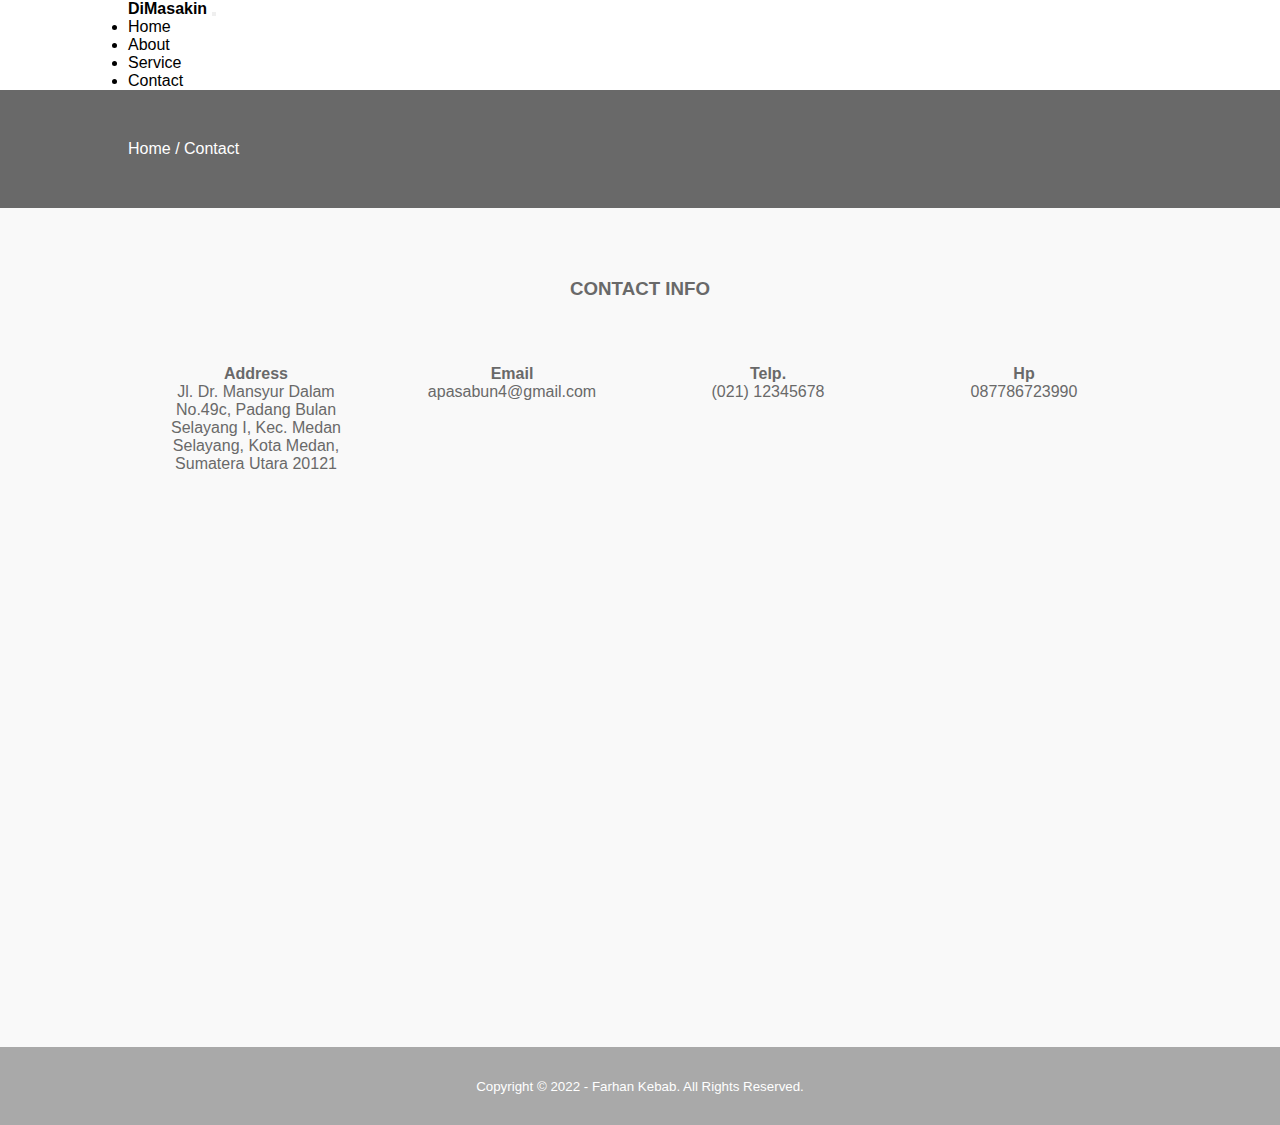
<file: UTS Lab 6 PW/contact.html>
<!DOCTYPE html>
<html>
<head>
	<meta charset="utf-8">
	<meta name="viewport" content="width=device-width, initial-scale=1">
	<title>Contacts</title>
	<link rel="stylesheet" type="text/css" href="css/style.css">
    <link rel="stylesheet" href="https://cdn.jsdelivr.net/npm/bootstrap@4.6.2/dist/css/bootstrap.min.css" integrity="sha384-xOolHFLEh07PJGoPkLv1IbcEPTNtaed2xpHsD9ESMhqIYd0nLMwNLD69Npy4HI+N" crossorigin="anonymous">
	<link href="https://rawcdn.githack.com/hung1001/font-awesome-pro-v6/44659d9/css/all.min.css" rel="stylesheet" type="text/css" />
	<script src="https://code.jquery.com/jquery-3.5.1.min.js" integrity="sha256-9/aliU8dGd2tb6OSsuzixeV4y/faTqgFtohetphbbj0=" crossorigin="anonymous"></script>
</head>
<body>
	<!-- loader -->
	<div class="preloader">
		<div class="loading">
		  <img src="spongebob-dancing.gif" width="100">
		  <p>Mohon Ditunggu yh</p>
		</div>
	  </div>

	    <!-- Navbar -->
		<nav class="navbar navbar-expand-lg navbar-dark bg-primary shadow-sm fixed-top" >
			<div class="container">
			  <a class="navbar-brand" href="#">
				<strong>DiMasakin</strong>
			  </a>
			  <button class="navbar-toggler" type="button" data-bs-toggle="collapse" data-bs-target="#navbarNav" aria-controls="navbarNav" 
			  aria-expanded="false" aria-label="Toggle navigation">
				<span class="navbar-toggler-icon"></span>
			  </button>
			  <div class="collapse navbar-collapse" id="navbarNav">
				<ul class="navbar-nav ms-auto">
				  <li class="nav-item">
					<a class="nav-link" href="index.html">Home</a>
				  </li>
				  <li class="nav-item">
					<a class="nav-link" href="about.html">About</a>
				  </li>
				  <li class="nav-item">
					<a class="nav-link" href="service.html">Service</a>
				  </li>
				  <li class="nav-item">
					<a class="nav-link active"  aria-current="page" href="#">Contact</a>
				  </li>
				</ul>
			  </div>
			</div>
		  </nav>
		  <!-- Akhir Navbar -->

	<!-- label -->
	<section class="label mt-lg-4">
		<div class="container">
			<p>Home / Contact</p>
		</div>
	</section>

	<!-- service -->
	<section class="service">
		<div class="container">
			<h3>CONTACT INFO</h3>
			<div class="box">
				<div class="col-4">
					<h4>Address</h4>
					<p>Jl. Dr. Mansyur Dalam No.49c, Padang Bulan Selayang I, Kec. Medan Selayang, Kota Medan, Sumatera Utara 20121</p>
				</div>
				<div class="col-4">
					<h4>Email</h4>
					<p>apasabun4@gmail.com</p>
				</div>
				<div class="col-4">
					<h4>Telp.</h4>
					<p>(021) 12345678</p>
				</div>
				<div class="col-4">
					<h4>Hp</h4>
					<p>087786723990</p>
				</div>
			</div>
			<iframe src="https://www.google.com/maps/embed?pb=!1m18!1m12!1m3!1d3982.089450091074!2d98.64774455069885!3d3.566885851423578!2m3!1f0!2f0!3f0!3m2!1i1024!2i768!4f13.1!3m3!1m2!1s0x30312fdb388f5647%3A0x58c974934b497a1c!2sMansyur%20Asri%20Kost!5e0!3m2!1sid!2sid!4v1668044958093!5m2!1sid!2sid" width="100%" height="450" frameborder="0" style="border:0;" allowfullscreen="" aria-hidden="false" tabindex="0"></iframe>
		</div>
	</section>

	<!-- footer -->
	<footer>
		<div class="container">
			<small>Copyright &copy; 2022 - Farhan Kebab. All Rights Reserved.</small>
		</div>
	</footer>


	<script type="text/javascript">
		$(document).ready(function(){
		$(".preloader").fadeOut();
		})
		</script>
</body>
</html>
</file>
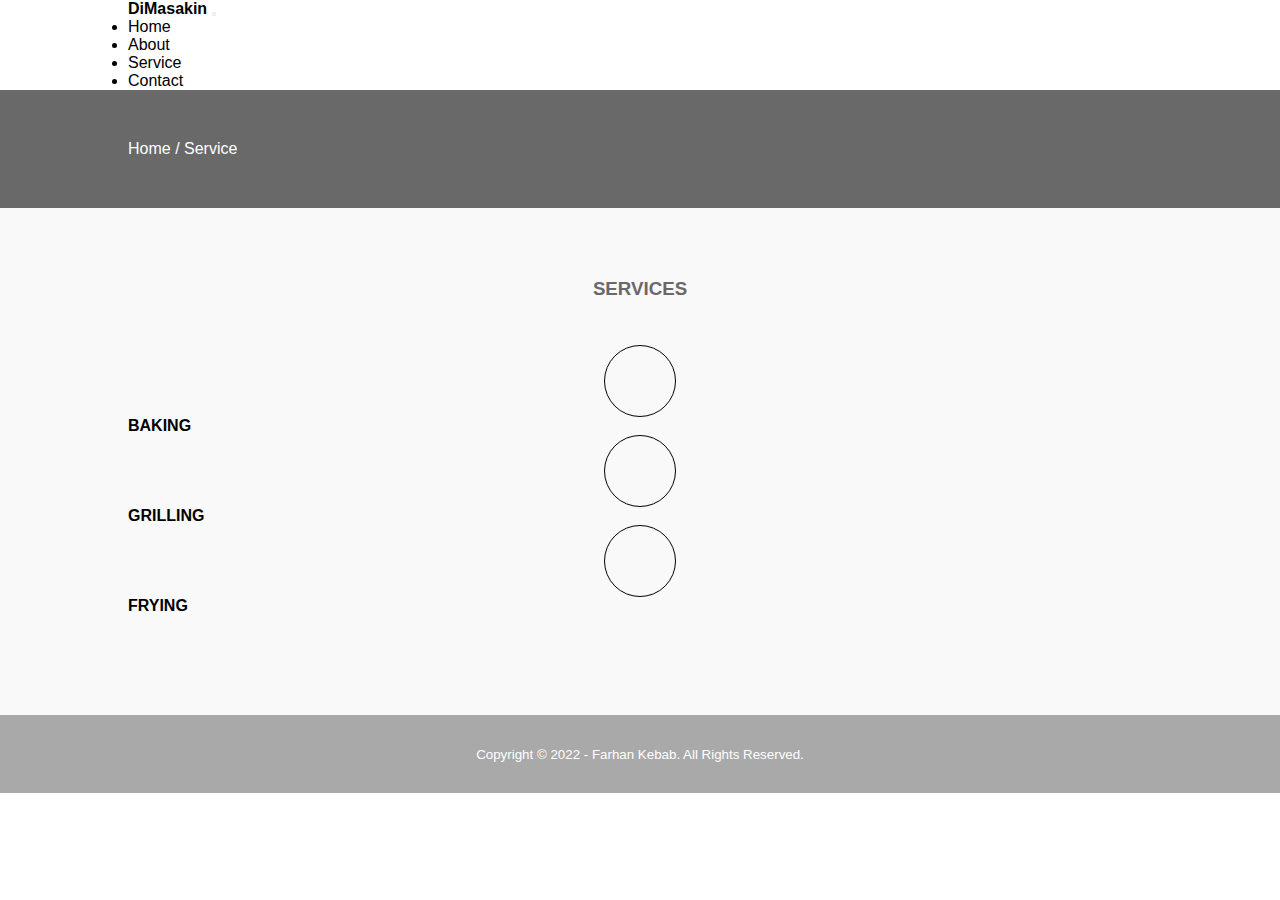
<file: UTS Lab 6 PW/service.html>
<!DOCTYPE html>
<html>
<head>
	<meta charset="utf-8">
	<meta name="viewport" content="width=device-width, initial-scale=1">
	<title>Surya Agung Saputro</title>
	<link rel="stylesheet" type="text/css" href="css/style.css">
    <link rel="stylesheet" href="https://cdn.jsdelivr.net/npm/bootstrap@4.6.2/dist/css/bootstrap.min.css" integrity="sha384-xOolHFLEh07PJGoPkLv1IbcEPTNtaed2xpHsD9ESMhqIYd0nLMwNLD69Npy4HI+N" crossorigin="anonymous">
	<link href="https://rawcdn.githack.com/hung1001/font-awesome-pro-v6/44659d9/css/all.min.css" rel="stylesheet" type="text/css" />
	<script src="https://code.jquery.com/jquery-3.5.1.min.js" integrity="sha256-9/aliU8dGd2tb6OSsuzixeV4y/faTqgFtohetphbbj0=" crossorigin="anonymous"></script>
</head>
<body>
	<!-- loader -->
	<div class="preloader">
		<div class="loading">
		  <img src="spongebob-dancing.gif" width="100">
		  <p>Mohon Ditunggu yh</p>
		</div>
	  </div>

	    <!-- Navbar -->
		<nav class="navbar navbar-expand-lg navbar-dark bg-primary shadow-sm fixed-top" >
			<div class="container">
			  <a class="navbar-brand" href="#">
				<strong>DiMasakin</strong>
			  </a>
			  <button class="navbar-toggler" type="button" data-bs-toggle="collapse" data-bs-target="#navbarNav" aria-controls="navbarNav" 
			  aria-expanded="false" aria-label="Toggle navigation">
				<span class="navbar-toggler-icon"></span>
			  </button>
			  <div class="collapse navbar-collapse" id="navbarNav">
				<ul class="navbar-nav ms-auto">
				  <li class="nav-item">
					<a class="nav-link" href="index.html">Home</a>
				  </li>
				  <li class="nav-item">
					<a class="nav-link" href="about.html">About</a>
				  </li>
				  <li class="nav-item">
					<a class="nav-link active" aria-current="page" href="#">Service</a>
				  </li>
				  <li class="nav-item">
					<a class="nav-link" href="contact.html">Contact</a>
				  </li>
				</ul>
			  </div>
			</div>
		  </nav>
		  <!-- Akhir Navbar -->

	<!-- label -->
	<section class="label mt-lg-4">
		<div class="container">
			<p>Home / Service</p>
		</div>
	</section>

	<!-- service -->
	<section class="service">
		<div class="container">
			<h3>SERVICES</h3>
			<div class="row justify-content-center text-center">
				<div class="col-4">
					<div class="icon"><i class="fa-solid fa-baguette"></i></div>
					<h4>BAKING</h4>
				</div>
				<div class="col-4">
					<div class="icon"><i class="fa-solid fa-grill-hot"></i></div>
					<h4>GRILLING</h4>
				</div>
				<div class="col-4">
					<div class="icon"><i class="fas fa-edit"></i></div>
					<h4>FRYING</h4>
				</div>
			</div>
		</div>
	</section>
	</section>

	<!-- footer -->
	<footer>
		<div class="container">
			<small>Copyright &copy; 2022 - Farhan Kebab. All Rights Reserved.</small>
		</div>
	</footer>


	<script type="text/javascript">
		$(document).ready(function(){
		$(".preloader").fadeOut();
		})
		</script>
</body>
</html>
</file>
<file: Tugas Lab PW6/css/main.css>
html, body {
  overflow-x: hidden;
}

/**
 * Enable smooth scrolling on the whole document
 */
html {
  scroll-behavior: smooth;
}

/**
 * Disable smooth scrolling when users have prefers-reduced-motion enabled
 */
@media screen and (prefers-reduced-motion: reduce) {
  html {
    scroll-behavior: auto;
  }
}

/**
 * Add .section to every anchored element for scroll margin
 */
.section {
  scroll-margin-top: 2rem;
}

/* Header */
.site-title {
  font-size: 1.5rem;
  font-weight: 700;
  line-height: 3rem;
  text-decoration: none;
}

@media (min-width: 48em) {
  .site-title {
    float: left;
  }
}

.nav-link {
  font-weight: 700;
  color: rgba(0, 0, 0, 0.8) !important;
}

.social-nav .nav-link {
  padding: 0 0.5rem;
  font-size: 1.1rem;
  line-height: 2.5rem;
}

.nav-link:hover,
.nav-link:focus,
.active .nav-link {
  color: rgba(0, 0, 0, 0.6) !important;
}

/* Hero (intro) section */
.intro-title {
  font-weight: 800;
}

@-webkit-keyframes animateWave {
  0% {
    transform: scale(1, 0);
  }
  100% {
    transform: scale(1, 1);
  }
}

@keyframes animateWave {
  0% {
    transform: scale(1, 0);
  }
  100% {
    transform: scale(1, 1);
  }
}

.wave-bg {
  display: block;
  height: 220px;
  width: 100%;
  min-width: 600px;
  transform-origin: top;
  -webkit-animation: animateWave 2000ms cubic-bezier(0.23, 1, 0.32, 1) forwards;
          animation: animateWave 2000ms cubic-bezier(0.23, 1, 0.32, 1) forwards;
  background-image: url("../images/wave-bg.svg");
  background-position: center;
  background-repeat: no-repeat;
}

img.avatar {
  border-radius: 30px;
}

/* Masonary grid for portfolio */
.grid:after {
  content: '';
  display: block;
  clear: both;
}

/* Grid Item */
.grid-sizer,
.grid-item {
  width: 100%;
}

.grid-item {
  padding-bottom: 12px;
}

@media (min-width: 48em) {
  .grid-sizer,
  .grid-item {
    width: 25%;
  }
  .grid-item {
    float: left;
    padding: 6px;
  }
}

.grid-item img {
  display: block;
  width: 100%;
  max-width: 100%;
}

/* Portfolio */
.portolio-section .container {
  padding: 0;
}

.portfolio-item {
  position: relative;
  overflow: hidden;
  text-align: center;
  margin: 0;
}

.portfolio-item figcaption {
  position: absolute;
  top: auto;
  bottom: 0;
  left: 0;
  width: 100%;
  padding: 12px;
  background: rgba(255, 255, 255, 0.75);
  transition: transform 0.35s;
  transform: translate3d(0, 100%, 0);
}

.portfolio-item figcaption h4 {
  color: #222;
  font-size: 16px;
  text-transform: uppercase;
  font-weight: 700;
  margin-bottom: 3px;
}

.portfolio-item figcaption p {
  color: #444;
  font-size: 14px;
  font-weight: 600;
  margin-bottom: 0;
}

.portfolio-item:hover figcaption {
  transform: translate3d(0, 0, 0);
}

/* Portolio Caption */
#bp_container .bp-xc {
  background: #F6E05E !important;
}

#bp_caption a {
  text-decoration: none;
}

/* Footer section */
footer a:not(.nav-link) {
  color: inherit;
  font-weight: 600;
  text-decoration: none;
  cursor: pointer;
}

/* Scroll Top */
#scrolltop {
  display: block;
  visibility: hidden;
  opacity: 0;
  transition: visibility 0s, opacity 0.5s ease-in;
  position: fixed;
  bottom: 20px;
  right: 20px;
}

#scrolltop .btn {
  padding: 3px 11px;
  border-radius: 50%;
}

/* Additional utility styles */
.container-narrow {
  max-width: 1024px;
  margin: 0 auto;
}

.text-small {
  font-size: 0.875rem;
}

.text-uppercase {
  letter-spacing: 0.05em;
}

.hover-effect {
  transition: transform .18s ease-in-out;
}

.hover-effect:hover {
  transform: translateY(-2px);
}

.marker {
  position: relative;
  display: inline;
  width: auto;
}

.marker-center {
  padding-right: 0;
}

.marker:after {
  content: "";
  width: 125px;
  height: 30px;
  position: absolute;
  bottom: -25px;
  right: -30px;
  background-image: url("../images/marker.svg");
  background-repeat: no-repeat;
}

.marker-center:after {
  bottom: -30px;
  left: 50%;
  margin-left: -60px;
}

@media (max-width: 575.98px) {
  .marker {
    padding-right: 0;
  }
  .marker:after {
    bottom: -30px;
    left: 50%;
    margin-left: -60px;
  }
}

.entry-title a {
  text-decoration: none;
}
</file>
<file: UTS Lab 6 PW/css/style.css>
* {
	padding:0;
	margin:0;
	font-family: sans-serif;
}
a {
	color: inherit;
	text-decoration: none;
}
.medsos {
	padding:5px 0;
	background-color: #A9A9A9;
}
.medsos ul li {
	display: inline-block;
	color: #fff;
	margin-right: 10px;
}
.container {
	width:80%;
	margin:0 auto;
}
.container:after {
	content:'';
	display: block;
	clear: both;
}

.banner {
	height: 60vh;
	background-image: url('../img/foods.jpg');
	background-size: cover;
	position: relative;
	display: flex;
	justify-content: center;
	align-items: center;
}
.banner:after {
	content:'';
	display: block;
	position: absolute;
	top: 0;
	left: 0;
	right: 0;
	bottom: 0;
	background-color: rgba(255, 255, 255, 0.507);
}
.banner h2 {
	color: #fff;
	z-index: 1;
	padding: 20px 25px;
	border:3px solid #fff;
}
section {
	padding:50px 0;
}
section h3 {
	text-align: center;
	padding:20px 0;
	color: #696969;
	margin-bottom: 25px;
}
.about,
.service {
	padding-bottom: 100px;
}
.about p {
	color: #666;
	word-spacing: 2px;
	font-size: 25px;
	line-height: 25px;
	margin-bottom: 20px;
	text-align: center;
}
.service {
	background-color: #f9f9f9;
}
.box {
	color: #696969;
}
.box:after {
	content: '';
	display: block;
	clear: both;
}
.box .col-4 {
	width:25%;
	padding:20px;
	box-sizing: border-box;
	text-align: center;
	float: left;
}
.icon {
	width:70px;
	height:70px;
	border:1px solid;
	border-radius: 50%;
	text-align: center;
	line-height: 70px;
	font-size: 20px;
	margin:0 auto;
}
.row .justify-content-center .text-center .col-4 h4 {
	margin:50px 0;
}
footer {
	padding:30px 0;
	background-color: #A9A9A9;
	color: #fff;
	text-align: center;
}
.label {
	background-color: #696969;
	color: #fff;
}
@media screen and (max-width: 768px){
	.container {
		width:90%;
	}
	header h1 {
		text-align: center;
		float: none;
	}
	header ul {
		text-align: center;
		float: none;
	}
	.box .col-4 {
		width:100%;
		float: none;
		margin-bottom: 20px;
	}
}
.preloader {
	position: fixed;
	top: 0;
	left: 0;
	width: 100%;
	height: 100%;
	z-index: 9999;
	background-color: #fff;
  }
  .preloader .loading {
	position: absolute;
	left: 50%;
	top: 50%;
	transform: translate(-50%,-50%);
	font: 14px arial;
  }
</file>
